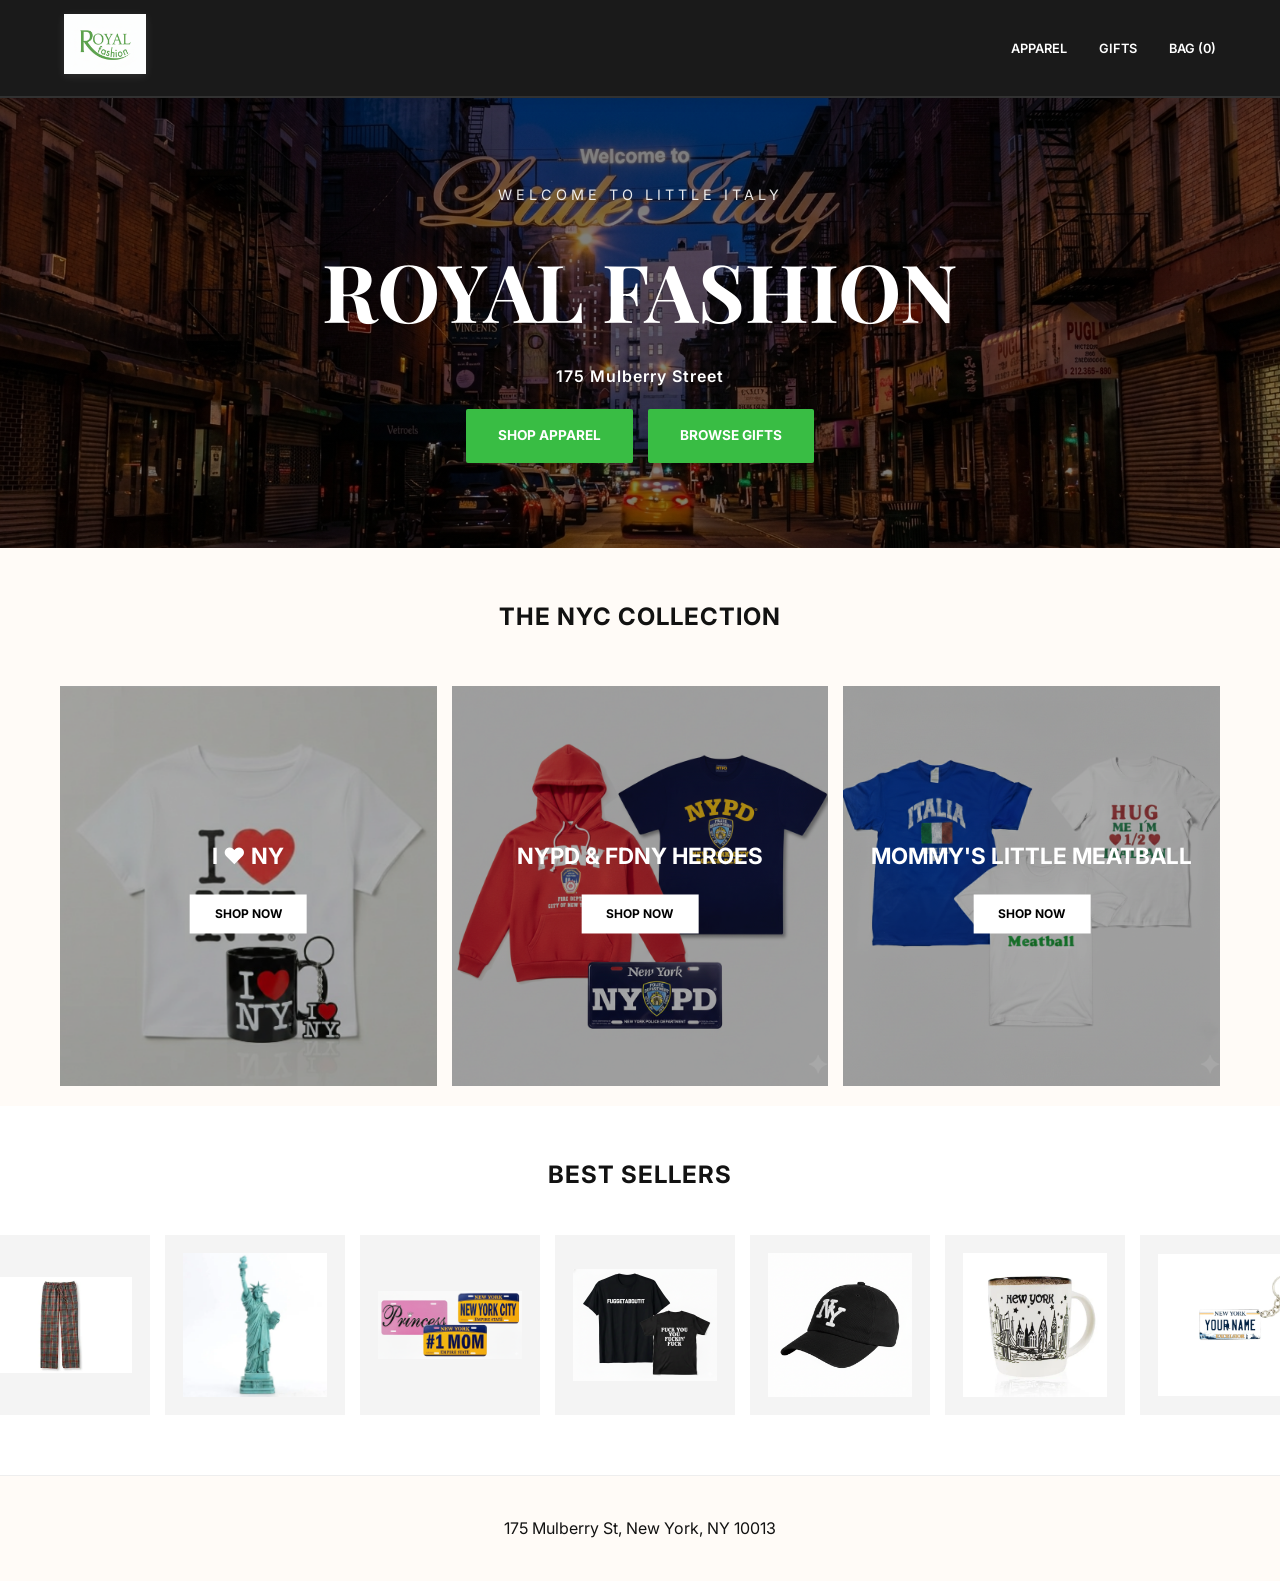
<file: index.html>
<!DOCTYPE html>
<html lang="en">

<head>
    <meta charset="UTF-8">
    <meta name="viewport" content="width=device-width, initial-scale=1.0">
    <title>Royal Fashion | 175 Mulberry St NYC</title>

    <link href="https://fonts.googleapis.com/css2?family=Playfair+Display:wght@700&family=Inter:wght@400;600&display=swap" rel="stylesheet">

    <link rel="stylesheet" href="css/base.css">
    <link rel="stylesheet" href="css/layout.css">
    <link rel="stylesheet" href="css/home.css">
</head>

<body>
    <nav>
        <div class="logo-container">
            <a href="index.html">
                <img src="Images/logo.png" alt="Royal Fashion Logo" class="site-logo">
            </a>
        </div>
        <ul>
            <li><a href="apparel.html">Apparel</a></li>
            <li><a href="gifts.html">Gifts</a></li>
            <li><a href="cart.html">Bag (<span id="cart-count">0</span>)</a></li>
        </ul>
    </nav>

    <header class="hero">
        <div class="hero-text">
            <p style="text-transform: uppercase; letter-spacing: 4px; font-size: 0.9rem; margin-bottom: 10px; opacity: 0.9;">Welcome to Little Italy</p>
            <h1 style="padding-top: 10px;">ROYAL FASHION</h1>
            <p style="font-weight: 600; letter-spacing: 1px;">175 Mulberry Street</p>
            
            <div class="hero-btns">
                <a href="apparel.html" class="cta-button">Shop Apparel</a>
                <a href="gifts.html" class="cta-button" style="background: #39bd44;">Browse Gifts</a>
            </div>
        </div>
    </header>

    <main class="container">
        <section class="nyc-collection" style="text-align: center;">
            <h2 class="section-title">THE NYC COLLECTION</h2>
            
            <div class="three-column-grid">
                <div class="category-box">
                    <div class="image-wrapper">
                        <img src="Images/ILNYhome.png" alt="I Love NY">
                        <div class="overlay-text">
                            <h3>I ❤️ NY</h3>
                            <a href="apparel.html" class="shop-now-btn">SHOP NOW</a>
                        </div>
                    </div>
                </div>

                <div class="category-box">
                    <div class="image-wrapper">
                        <img src="Images/fdnynypdhome.png" alt="NYPD and FDNY">
                        <div class="overlay-text">
                            <h3>NYPD & FDNY HEROES</h3>
                            <a href="apparel.html" class="shop-now-btn">SHOP NOW</a>
                        </div>
                    </div>
                </div>

                <div class="category-box">
                    <div class="image-wrapper">
                        <img src="Images/Italyhomepic.png" alt="Mommy's Little Meatball">
                        <div class="overlay-text">
                            <h3>MOMMY'S LITTLE MEATBALL</h3>
                            <a href="apparel.html" class="shop-now-btn">SHOP NOW</a>
                        </div>
                    </div>
                </div>
            </div>
        </section>
    </main>

    <section class="best-sellers">
        <h2 class="section-title" style="text-align: center;">BEST SELLERS</h2>
        
        <div class="carousel-container">
            <div class="carousel-track" id="carouselTrack">
                <div class="best-seller-item"><img src="Images/Pajama.webp" alt="PAJAMAS"></div>
                <div class="best-seller-item"><img src="Images/statue.webp" alt="STATUES"></div>
                <div class="best-seller-item"><img src="Images/lisencePlateHome.png" alt="LICENSE PLATES"></div>
                <div class="best-seller-item"><img src="Images/funnyshirt.png" alt="FUNNY SHIRTS"></div>
                <div class="best-seller-item"><img src="Images/blacknyhat.png" alt="CAPS"></div>
                <div class="best-seller-item"><img src="Images/chocmug.webp" alt="MUGS"></div>
                <div class="best-seller-item"><img src="Images/namekeychain.webp" alt="NAMED KEYCHAINS"></div>
                <div class="best-seller-item"><img src="Images/snowglobe.webp" alt="SNOWGLOBES"></div>
                <div class="best-seller-item"><img src="Images/ToteBag1624.webp" alt="TOTE BAGS"></div>
                <div class="best-seller-item"><img src="Images/Pajama.webp" alt="PAJAMAS"></div>
                <div class="best-seller-item"><img src="Images/statue.webp" alt="STATUES"></div>
                <div class="best-seller-item"><img src="Images/lisencePlateHome.png" alt="LICENSE PLATES"></div>
            </div>
        </div>
    </section>

    <footer>
        <p>175 Mulberry St, New York, NY 10013</p>
    </footer>

        <script>
            const track = document.getElementById('carouselTrack');
            let isDown = false;
            let startX;
            let scrollLeft = 0;
            let autoScrollPos = 0;
            let isPaused = false;

            // --- AUTO SCROLL LOGIC ---
            function step() {
                if (!isDown && !isPaused) {
                    autoScrollPos -= 0.5; // Adjust this number to change auto-speed
                    // Reset loop if it goes too far
                    if (Math.abs(autoScrollPos) >= track.scrollWidth / 2) {
                        autoScrollPos = 0;
                    }
                    track.style.transform = `translateX(${autoScrollPos}px)`;
                }
                requestAnimationFrame(step);
            }
            requestAnimationFrame(step);

            // --- DRAG LOGIC ---
            track.addEventListener('mousedown', (e) => {
                isDown = true;
                startX = e.pageX - track.offsetLeft;
                scrollLeft = autoScrollPos;
            });

            track.addEventListener('mouseleave', () => { isDown = false; });
            track.addEventListener('mouseup', () => { isDown = false; });

            track.addEventListener('mousemove', (e) => {
                if (!isDown) return;
                e.preventDefault();
                const x = e.pageX - track.offsetLeft;
                const walk = (x - startX); 
                autoScrollPos = scrollLeft + walk;
                track.style.transform = `translateX(${autoScrollPos}px)`;
            });

            // Pause auto-scroll on hover
            track.addEventListener('mouseenter', () => { isPaused = true; });
            track.addEventListener('mouseleave', () => { isPaused = false; });
        </script>

</body>
</html>
</file>
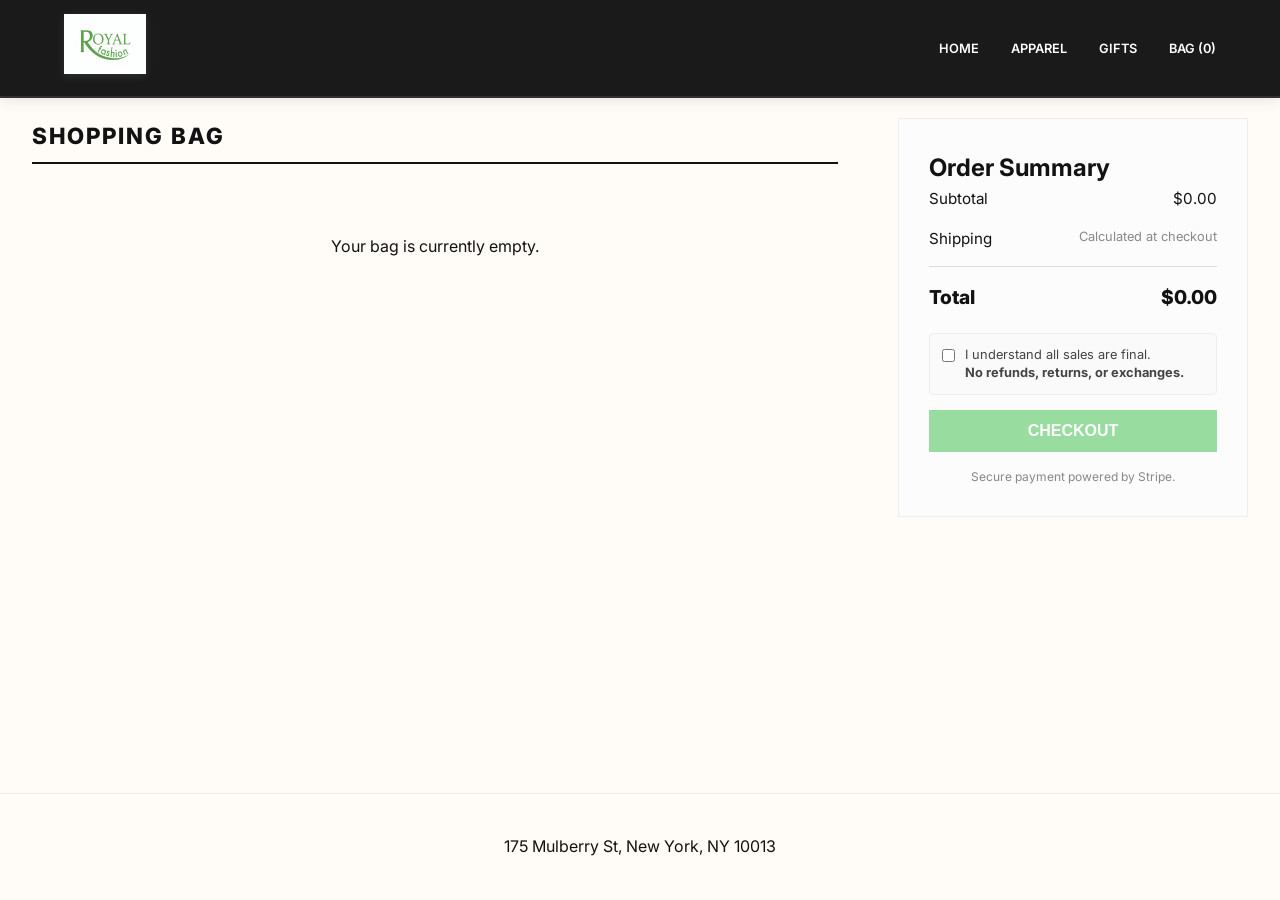
<file: cart.html>
<!DOCTYPE html>
<html lang="en">

<head>
    <meta charset="UTF-8">
    <meta name="viewport" content="width=device-width, initial-scale=1.0">
    <title>Your Bag | Royal Fashion NYC</title>

    <link href="https://fonts.googleapis.com/css2?family=Inter:wght@400;600;800&display=swap" rel="stylesheet">

    <link rel="stylesheet" href="css/base.css">
    <link rel="stylesheet" href="css/layout.css">
    <link rel="stylesheet" href="css/shop.css">
    <style>
        .policy-notice {
            margin-top: 20px;
            padding: 12px;
            border: 1px solid #eee;
            background: #fafafa;
            border-radius: 4px;
        }

        .policy-notice label {
            display: flex;
            align-items: flex-start;
            gap: 10px;
            cursor: pointer;
        }

        .policy-notice input[type="checkbox"] {
            margin-top: 3px;
        }

        .policy-notice span {
            font-size: 0.8rem;
            color: #444;
            line-height: 1.4;
        }

        #checkout-btn {
            width: 100%;
            margin-top: 15px;
            font-size: 1rem;
        }

        #checkout-btn:disabled {
            opacity: 0.5;
            cursor: not-allowed;
        }

        .stripe-notice {
            font-size: 0.75rem;
            color: #888;
            margin-top: 15px;
            text-align: center;
        }

        #cart-shipping {
            font-size: 0.8rem;
            color: #888;
        }
    </style>
</head>

<body>
    <nav>
        <div class="logo-container">
            <a href="index.html">
                <img src="Images/logo.png" class="site-logo" alt="Royal Fashion Logo">
            </a>
        </div>
        <ul>
            <li><a href="index.html">Home</a></li>
            <li><a href="apparel.html">Apparel</a></li>
            <li><a href="gifts.html">Gifts</a></li>
            <li><a href="cart.html" class="active">Bag (<span id="cart-count">0</span>)</a></li>
        </ul>
    </nav>

    <div class="shop-main-wrapper cart-page-container">
        <main class="cart-left">
            <div class="line-header">
                <h3>Shopping Bag</h3>
            </div>
            <div id="cart-items-container"></div>
        </main>

        <aside class="cart-summary-sidebar">
            <h2>Order Summary</h2>

            <div class="summary-row">
                <span>Subtotal</span>
                <span id="cart-subtotal">$0.00</span>
            </div>
            <div class="summary-row">
                <span>Shipping</span>
                <span id="cart-shipping">Calculated at checkout</span>
            </div>

            <div class="summary-row total">
                <span>Total</span>
                <span id="cart-total">$0.00</span>
            </div>

            <div class="policy-notice">
                <label>
                    <input type="checkbox" id="terms-agree">
                    <span>
                        I understand all sales are final. <br>
                        <strong>No refunds, returns, or exchanges.</strong>
                    </span>
                </label>
            </div>

            <button id="checkout-btn" class="buy-button" disabled>
                Checkout
            </button>

            <p class="stripe-notice">
                Secure payment powered by Stripe.
            </p>
        </aside>
    </div>

    <footer>
        <p>175 Mulberry St, New York, NY 10013</p>
    </footer>

    <script src="js/cart.js"></script>

</body>
</html>
</file>
<file: css/base.css>
:root {
    --brand-green: #39bd44;
    --royal-blue: #007bff;
    --white: #ffffff;
    --pistachio: #FFFBF7;
    --dark: #121212;
    --border: #eeeeee;
    --gray-bg: #f9f9f9;
}

* {
    box-sizing: border-box;
    margin: 0;
    padding: 0;
}

body {
    font-family: 'Inter', sans-serif;
    background: var(--pistachio);
    color: var(--dark);
    line-height: 1.6;
}
</file>
<file: css/layout.css>
body {
    display: flex;
    flex-direction: column;
    min-height: 100vh;
    margin: 0;
}

.shop-main-wrapper {
    flex: 1;
    display: flex;
    flex-direction: row;
    width: 95%;
    margin: 20px auto;
    gap: 20px;
    align-items: flex-start;
}

/* --- NAVIGATION --- */
nav {
    display: flex;
    justify-content: space-between;
    align-items: center;
    padding: 18px 5%;
    height: auto;
    background: #1a1a1a;
    position: sticky;
    top: 0;
    z-index: 9999;
    border-bottom: 2px solid rgba(255, 255, 255, 0.1);
    box-shadow: 0 4px 12px rgba(0, 0, 0, 0.08);
}

.logo-container {
    width: 180px;
    height: 60px;
    display: flex;
    align-items: center;
}

.site-logo {
    height: 60px;
    width: auto;
    max-width: 100%;
    object-fit: contain;
    transition: transform 0.3s ease, filter 0.3s ease;
    filter: drop-shadow(0 2px 4px rgba(255, 255, 255, 0.1));
}

.site-logo:hover {
    transform: scale(1.05);
    filter: drop-shadow(0 4px 8px rgba(255, 255, 255, 0.2));
}

nav ul {
    list-style: none;
    display: flex;
    gap: 2rem;
}

nav ul li a {
    text-decoration: none;
    color: #ffffff;
    font-weight: 600;
    text-transform: uppercase;
    font-size: 0.8rem;
    transition: color 0.3s ease;
}

nav ul li a:hover {
    color: #d4af37;
}

/* --- FOOTER --- */
footer {
    width: 100%;
    padding: 40px 0;
    text-align: center;
    background-color: var(--pistachio);
    border-top: 1px solid #eee;
    margin-top: auto; /* Final insurance to push it down */
}
</file>
<file: css/home.css>
/* --- HERO --- */
.hero {
    height: 450px; /* This gives you that 3:1 banner resolution */
    background: linear-gradient(rgba(0, 0, 0, 0.5), rgba(0, 0, 0, 0.5)), url('../Images/LittleItaly.png');
    background-size: cover;
    background-position: center;
    display: flex;
    align-items: center; /* Vertical center */
    justify-content: center; /* Horizontal center */
    text-align: center;
    width: 100%;
    color: #ffffff; /* Global white text for the hero */
}

.hero-text {
    width: 100%;
    max-width: 800px; /* Keeps text from getting too wide */
    display: flex;
    flex-direction: column;
    align-items: center; /* Ensures all children like <h2> are centered */
}

.hero-text h1 {
    color: #ffffff !important; /* Forces font to White instead of Black */
    font-family: 'Playfair Display', serif;
    font-size: clamp(3rem, 8vw, 5rem);
    margin-bottom: 10px;
    text-transform: uppercase;
}

.hero-text h2, .hero-text p {
    color: #ffffff; /* Ensures the Little Italy and Address are white */
    margin: 0 auto; /* Centers the block */
}

.hero-btns {
    display: flex;
    gap: 15px; /* Spacing between buttons without needing inline margins */
    justify-content: center;
    margin-top: 20px;
}

.cta-button {
    background: var(--brand-green);
    color: var(--white) !important;
    padding: 16px 32px;
    text-decoration: none;
    font-weight: bold;
    text-transform: uppercase;
    font-size: 0.85rem;
    transition: all 0.3s ease;
    border-radius: 2px; /* Slight round for a modern look */
}

.cta-button:hover {
    transform: translateY(-2px);
    box-shadow: 0 4px 15px rgba(0,0,0,0.3);
    filter: b
    rightness(1.1);
}

.nyc-collection {
    padding-top: 50px; /* Adjust this number higher or lower to get the look you want */
    text-align: center;
}

/* --- THE NYC COLLECTION GRID --- */
.three-column-grid {
    display: flex; /* Lines them up horizontally */
    gap: 15px; /* Space between the boxes */
    padding: 20px;
    max-width: 1200px;
    margin: 0 auto;
}

.category-box {
    flex: 1; /* Makes all 3 boxes equal width */
    position: relative;
    height: 400px; /* Adjust this to control how tall the boxes are */
    overflow: hidden;
}

.image-wrapper {
    width: 100%;
    height: 100%;
}

.image-wrapper img {
    width: 100%;
    height: 100%;
    object-fit: cover; /* Keeps images from stretching */
    filter: brightness(0.7); /* Dims image so white text/buttons pop */
}

/* --- OVERLAY TEXT & BUTTONS --- */
.overlay-text {
    position: absolute;
    top: 50%;
    left: 50%;
    transform: translate(-50%, -50%); /* Centers text and button perfectly */
    text-align: center;
    width: 100%;
}

.overlay-text h3 {
    color: #ffffff;
    font-family: 'Inter', sans-serif;
    font-size: 1.4rem;
    font-weight: 700;
    margin-bottom: 20px;
    text-transform: uppercase;
}

/* The White "Shop Now" Button Style */
.shop-now-btn {
    background: #ffffff;
    color: #000000;
    padding: 10px 25px;
    text-decoration: none;
    font-weight: 700;
    font-size: 0.75rem;
    display: inline-block;
    text-transform: uppercase;
    border: none;
}

/* --- MOBILE VIEW: Same for Desktop and Mobile --- */
@media (max-width: 768px) {
    .three-column-grid {
        flex-direction: column; /* Stacks boxes on small phones */
    }
    
    .category-box {
        height: 300px; /* Slightly shorter boxes on mobile */
    }
}

.best-sellers {
    padding: 50px 0;
    text-align: center;
    background-color: #fff;
}

.section-title {
    font-family: 'Inter', sans-serif;
    font-weight: 700;
    margin-bottom: 30px;
    letter-spacing: 1px;
}

.carousel-container {
    width: 100%;
    overflow: hidden; 
    position: relative;
    cursor: grab;
    padding: 10px 0;
}

.carousel-track {
    display: flex;
    gap: 15px;
    width: max-content;
    /* Remove the animation line entirely */
    will-change: transform;
    cursor: grab;
}

.carousel-track:hover {
    animation-play-state: paused;
}

/* --- UNIFORM BEST SELLER ITEMS --- */
.best-seller-item {
    width: 180px;  /* Matches the small square size in your mockup */
    height: 180px;
    background-color: #f4f4f4; /* Light grey box from your example */
    display: flex;
    align-items: center;
    justify-content: center;
    flex-shrink: 0; /* Prevents images from being squashed */
}

.best-seller-item img {
    max-width: 80%;
    max-height: 80%;
    object-fit: contain;
}

/* The Slow-Motion Animation */
@keyframes scrollLinear {
    0% { transform: translateX(0); }
    100% { transform: translateX(-50%); } 
}

.carousel-track:active {
    cursor: grabbing;
}
</file>
<file: css/shop.css>
/* --- SHOP LAYOUT --- */
.shop-main-wrapper {
    display: flex;
    flex-direction: row;
    width: 95%;
    margin: 20px auto;
    gap: 20px;
    align-items: flex-start;
}

.product-area {
    flex: 1;
    min-width: 0;
}

.three-column-grid {
    display: grid;
    grid-template-columns: repeat(3, 1fr);
    gap: 20px;
    padding: 40px 0;
}

.category-box {
    position: relative;
    overflow: hidden;
    height: 450px;
}

.image-wrapper img {
    width: 100%;
    height: 100%;
    object-fit: cover;
    filter: brightness(0.8);
}

.overlay-text {
    position: absolute;
    top: 50%;
    left: 50%;
    transform: translate(-50%, -50%);
    text-align: center;
    color: white;
    width: 90%;
}

.shop-now-btn {
    display: inline-block;
    margin-top: 15px;
    padding: 10px 20px;
    background: white;
    color: black;
    text-decoration: none;
    font-weight: bold;
    font-size: 0.8rem;
}

/* --- FILTER SIDEBAR --- */
.filter-sidebar {
    width: 240px;
    flex-shrink: 0;
}

.filter-sidebar h2 {
    font-size: 1rem;
    text-transform: uppercase;
    margin-bottom: 20px;
    border-bottom: 2px solid var(--brand-green);
    display: inline-block;
    padding-bottom: 5px;
}

.filter-options {
    display: flex;
    flex-direction: column;
    gap: 12px;
    padding: 10px 0;
}

.filter-options label {
    display: flex;
    align-items: center;
    gap: 10px;
    font-size: 0.9rem;
    cursor: pointer;
    white-space: nowrap;
}

details {
    margin-bottom: 15px;
    border-bottom: 1px solid var(--border);
    padding-bottom: 15px;
}

summary {
    font-weight: 600;
    cursor: pointer;
    text-transform: uppercase;
    font-size: 0.85rem;
    padding: 10px 0;
}

/* --- PRICE SLIDER --- */
.price-input-container {
    display: flex;
    justify-content: space-between;
    margin-bottom: 10px;
}

.price-label {
    font-size: 0.8rem;
    font-weight: bold;
    background: var(--gray-bg);
    padding: 5px 10px;
    border: 1px solid #ddd;
}

.price-slider-wrapper {
    position: relative;
    width: 100%;
    height: 30px;
}

.slider-track {
    width: 100%;
    height: 6px;
    position: absolute;
    top: 50%;
    transform: translateY(-50%);
    border-radius: 5px;
    background: #ddd;
}

input[type="range"] {
    -webkit-appearance: none;
    appearance: none;
    width: 100%;
    outline: none;
    position: absolute;
    top: 50%;
    transform: translateY(-50%);
    background: transparent;
    pointer-events: none;
}

input[type="range"]::-webkit-slider-thumb {
    -webkit-appearance: none;
    appearance: none;
    height: 18px;
    width: 18px;
    background-color: var(--white);
    border: 2px solid var(--royal-blue);
    border-radius: 50%;
    cursor: pointer;
    pointer-events: auto;
    box-shadow: 0 1px 3px rgba(0, 0, 0, 0.2);
}

/* --- COLOR FILTER --- */
.color-filter-grid {
    display: grid;
    grid-template-columns: repeat(5, 1fr);
    gap: 10px;
    padding: 10px 0;
}

.color-option {
    width: 25px;
    height: 25px;
    border-radius: 50%;
    cursor: pointer;
    border: 1px solid #ddd;
    transition: transform 0.2s ease, border-color 0.2s ease;
}

.color-option:hover {
    transform: scale(1.1);
    border-color: var(--brand-green);
}

.color-option.selected {
    border: 2px solid var(--brand-green);
    box-shadow: 0 0 5px rgba(57, 189, 68, 0.5);
}

/* --- CATEGORY NAV --- */
.category-nav {
    display: flex;
    gap: 25px;
    margin-bottom: 30px;
    padding-bottom: 10px;
    border-bottom: 1px solid #eee;
    overflow-x: auto;
}

.cat-tab {
    font-size: 0.85rem;
    font-weight: 600;
    text-transform: uppercase;
    letter-spacing: 1px;
    cursor: pointer;
    color: #888;
    transition: 0.3s;
    white-space: nowrap;
}

.cat-tab:hover {
    color: var(--dark);
}

.cat-tab.active {
    color: var(--brand-green);
    border-bottom: 2px solid var(--brand-green);
    padding-bottom: 10px;
}

/* --- PRODUCT GRID --- */
.category-section {
    width: 100%;
    margin-bottom: 60px;
}

.line-header {
    margin-bottom: 30px;
    border-bottom: 2px solid var(--dark);
    padding-bottom: 8px;
}

.line-header h3 {
    text-transform: uppercase;
    font-size: 1.4rem;
    letter-spacing: 2px;
    font-weight: 800;
}

.product-grid {
    display: grid;
    grid-template-columns: repeat(3, 1fr);
    gap: 20px;
    width: 100%;
}

.product-link {
    text-decoration: none;
    color: inherit;
    display: block;
}

.product-link:hover {
    text-decoration: none;
}

.product-card {
    border: 1px solid var(--border);
    padding: 15px;
    text-align: center;
    background: #fff;
    display: flex;
    flex-direction: column;
    height: 100%;
    width: 100%;
    box-sizing: border-box;
}

.product-card:hover {
    border-color: var(--brand-green);
    box-shadow: 0 10px 20px rgba(0, 0, 0, 0.05);
}

.product-img {
    width: 100%;
    height: 220px;
    object-fit: contain;
    display: block;
    margin-bottom: 10px;
}

.product-card h4 {
    font-size: 1rem;
    margin: 10px 0;
    color: var(--dark);
}

.product-card p {
    font-size: 1.1rem;
    font-weight: bold;
    color: var(--brand-green);
    margin-bottom: 15px;
}

.buy-button {
    background: var(--brand-green);
    color: var(--white);
    border: none;
    padding: 12px;
    font-weight: bold;
    text-transform: uppercase;
    cursor: pointer;
    transition: 0.3s;
    margin-top: auto;
}

.buy-button:hover {
    background: #2e9b37;
}

/* --- VIEW MORE BUTTON --- */
#product-container .view-more-btn {
    display: inline-block !important;
    background-color: #ffffff !important;
    color: #002366 !important;
    border: 2px solid #002366 !important;
    padding: 10px 24px !important;
    font-size: 0.9rem !important;
    font-weight: 700 !important;
    text-transform: uppercase !important;
    border-radius: 4px !important;
    cursor: pointer !important;
    transition: all 0.2s ease-in-out !important;
    margin-top: 10px !important;
    margin-bottom: 30px !important;
}

#product-container .view-more-btn:hover {
    background-color: #002366 !important;
    color: #ffffff !important;
    transform: translateY(-2px) !important;
    box-shadow: 0 4px 10px rgba(0,0,0,0.15) !important;
}

/* --- PURCHASE ACTIONS --- */
.purchase-actions {
    margin-top: 20px;
}

.quantity-toggle {
    display: flex;
    align-items: center;
    justify-content: space-between;
    background: #f4f4f4;
    border: 1px solid var(--brand-green);
    border-radius: 4px;
    overflow: hidden;
    width: 100%;
    max-width: 320px;
}

.quantity-toggle button {
    background: var(--brand-green);
    color: white;
    border: none;
    padding: 12px 20px;
    font-size: 1.2rem;
    cursor: pointer;
    transition: 0.2s;
    font-weight: bold;
}

.quantity-toggle button:hover {
    background: #2e9b37;
}

.quantity-toggle span {
    font-weight: bold;
    font-size: 1.1rem;
    color: var(--dark);
    padding: 0 20px;
}

/* --- CART --- */
.cart-page-container {
    padding-bottom: 60px;
}

.cart-left {
    flex-grow: 1;
    margin-right: 40px;
}

.cart-item {
    display: flex;
    gap: 20px;
    padding: 20px 0;
    border-bottom: 1px solid #eee;
    align-items: center;
}

.cart-item-img {
    width: 120px;
    height: 120px;
    background: #f9f9f9;
    object-fit: contain;
    border: 1px solid #eee;
    cursor: pointer;
    transition: transform 0.2s ease;
}

.cart-item-img:hover {
    transform: scale(1.02);
}

.item-info {
    flex-grow: 1;
}

.item-info h4 {
    margin: 0 0 5px 0;
    text-transform: uppercase;
    font-size: 1rem;
    color: var(--dark);
}

.item-info p {
    margin: 2px 0;
    color: #666;
    font-size: 0.9rem;
}

.qty-adjuster {
    display: inline-flex;
    align-items: center;
    background: #f4f4f4;
    border: 1px solid #ddd;
    border-radius: 4px;
    margin: 10px 0;
    overflow: hidden;
}

.qty-adjuster button {
    background: var(--brand-green);
    color: white;
    border: none;
    padding: 5px 12px;
    font-size: 1rem;
    font-weight: bold;
    cursor: pointer;
    transition: background 0.2s;
}

.qty-adjuster button:hover {
    background: #2e9b37;
}

.qty-adjuster span {
    padding: 0 15px;
    font-weight: bold;
    font-size: 0.95rem;
    color: var(--dark);
    min-width: 40px;
    text-align: center;
}

.remove-btn {
    background: none;
    border: none;
    color: #ff4d4d;
    cursor: pointer;
    text-decoration: underline;
    font-size: 0.8rem;
    padding: 0;
    margin-top: 10px;
}

.cart-summary-sidebar {
    width: 350px;
    background: #fcfcfc;
    padding: 30px;
    border: 1px solid #eee;
    flex-shrink: 0;
    position: sticky;
    top: 20px;
}

.summary-row {
    display: flex;
    justify-content: space-between;
    margin-bottom: 15px;
    font-size: 0.95rem;
}

.summary-row.total {
    border-top: 1px solid #ddd;
    padding-top: 15px;
    margin-top: 15px;
    font-weight: 800;
    font-size: 1.2rem;
    color: var(--dark);
}

.item-price-total {
    font-weight: bold;
    font-size: 1.1rem;
    color: var(--brand-green);
    min-width: 80px;
    text-align: right;
}

/* --- SIZE GRID --- */
.size-grid {
    display: flex;
    gap: 10px;
    margin: 15px 0;
    flex-wrap: wrap;
}

.size-tile {
    min-width: 50px;
    width: auto;
    padding: 0 12px;
    height: 40px;
    border: 1px solid #ddd;
    display: flex;
    align-items: center;
    justify-content: center;
    cursor: pointer;
    font-weight: bold;
    transition: 0.2s;
    white-space: nowrap;
}

.size-tile.selected {
    background: var(--brand-green);
    color: white;
    border-color: var(--brand-green);
}

/* --- SHIPPING TRACKER --- */
.shipping-tracker-container {
    background: #fff;
    padding: 20px;
    border: 1px solid #eee;
    margin-bottom: 30px;
    text-align: center;
    border-radius: 8px;
    box-shadow: 0 4px 12px rgba(0,0,0,0.05);
}

#shipping-message {
    font-size: 0.85rem;
    font-weight: 700;
    margin-bottom: 12px;
    text-transform: uppercase;
    letter-spacing: 1px;
    color: #333;
}

.progress-bar-bg {
    width: 100%;
    max-width: 500px;
    height: 10px;
    background: #f0f0f0;
    border-radius: 10px;
    margin: 0 auto;
    overflow: hidden;
    border: 1px solid #eee;
    box-shadow: inset 0 1px 2px rgba(0,0,0,0.1);
}

.progress-bar-fill {
    width: 0%;
    height: 100%;
    background: #39bd44;
    transition: width 0.8s cubic-bezier(0.4, 0, 0.2, 1);
    box-shadow: 0 0 10px rgba(57, 189, 68, 0.3);
}

/* --- SIZE BUCKET LABELS --- */
.group-title,
.bucket-title {
    display: block;
    font-size: 0.75rem;
    font-weight: 700;
    text-transform: uppercase;
    letter-spacing: 1px;
    color: #999;
    margin-bottom: 12px;
    border-bottom: 1px solid #eee;
    padding-bottom: 5px;
}

#infant-section,
#kids-section,
#women-section,
#adult-section {
    margin-bottom: 30px;
    width: 100%;
}

/* ================================
   MOBILE — single media query
   ================================ */
@media (max-width: 768px) {

    .shop-main-wrapper {
        flex-direction: column;
        width: 100%;
        padding: 0 15px;
        box-sizing: border-box;
    }

    .filter-sidebar {
        display: none;
    }

    .product-area {
        width: 100%;
        min-width: 0;
        max-width: 100%;
    }

    .category-nav {
        overflow-x: auto;
        white-space: nowrap;
        padding-bottom: 10px;
    }

    .product-grid {
        grid-template-columns: repeat(2, 1fr) !important;
        gap: 12px;
    }

    .product-card {
        max-width: 100% !important;
    }

    .product-img {
        height: 180px !important;
    }

    .three-column-grid {
        grid-template-columns: 1fr;
    }

    img {
        max-width: 100%;
        height: auto;
    }

    .cart-summary-sidebar {
        width: 100% !important;
        position: static;
    }

    .cart-left {
        margin-right: 0;
    }

    .cart-item {
        flex-wrap: wrap;
    }
}

/* --- CAROUSEL STYLES --- */
.best-sellers {
    margin-top: 60px;
    padding: 40px 20px;
    background: var(--pistachio);
}

.best-sellers-inner {
    max-width: 1200px;
    margin: 0 auto;
}

.section-title {
    text-align: center;
    margin-bottom: 30px;
    font-size: 1.5rem;
    text-transform: uppercase;
    font-weight: 700;
    letter-spacing: 1px;
}

.carousel-wrapper {
    display: flex;
    align-items: center;
    gap: 20px;
    position: relative;
    justify-content: center;
    width: 100%;
    padding: 20px;
    background: rgba(255, 255, 255, 0.3);
    border-radius: 8px;
}

.carousel-container {
    flex: 1;
    overflow: hidden;
    min-width: 0;
}

.carousel-btn {
    background: #1a1a1a;
    color: #FFFBF7;
    border: 2px solid #d4af37;
    width: 60px;
    height: 60px;
    border-radius: 50%;
    font-size: 28px;
    cursor: pointer;
    display: flex !important;
    align-items: center;
    justify-content: center;
    transition: all 0.3s ease;
    flex-shrink: 0;
    z-index: 100;
    visibility: visible !important;
    opacity: 1 !important;
    position: relative;
    margin: 0 10px;
}

.carousel-btn:hover:not(:disabled) {
    background: #d4af37;
    color: #1a1a1a;
    transform: scale(1.1);
    box-shadow: 0 4px 12px rgba(212, 175, 55, 0.3);
}

.carousel-btn:disabled {
    opacity: 0.4;
    cursor: not-allowed;
}

.carousel-track {
    display: flex;
    gap: 20px;
    padding: 10px 0;
    transition: transform 0.4s ease;
    will-change: transform;
}

.carousel-product-link {
    flex: 0 0 200px;
    height: 200px;
    display: block;
    text-decoration: none;
    border-radius: 8px;
    overflow: hidden;
    background: white;
    box-shadow: 0 2px 8px rgba(0, 0, 0, 0.1);
    transition: all 0.3s ease;
}

.carousel-product-link:hover {
    transform: translateY(-4px);
    box-shadow: 0 8px 16px rgba(0, 0, 0, 0.15);
}

.carousel-item {
    width: 100%;
    height: 100%;
    display: flex;
    align-items: center;
    justify-content: center;
    background: #f5f1e8;
}

.carousel-img {
    width: 100%;
    height: 100%;
    object-fit: cover;
    user-select: none;
    -webkit-user-drag: none;
}

@media (max-width: 768px) {
    .carousel-btn {
        width: 40px;
        height: 40px;
        font-size: 20px;
    }

    .carousel-product-link {
        flex: 0 0 160px;
        height: 160px;
    }

    .carousel-track {
        gap: 12px;
    }
}
</file>
